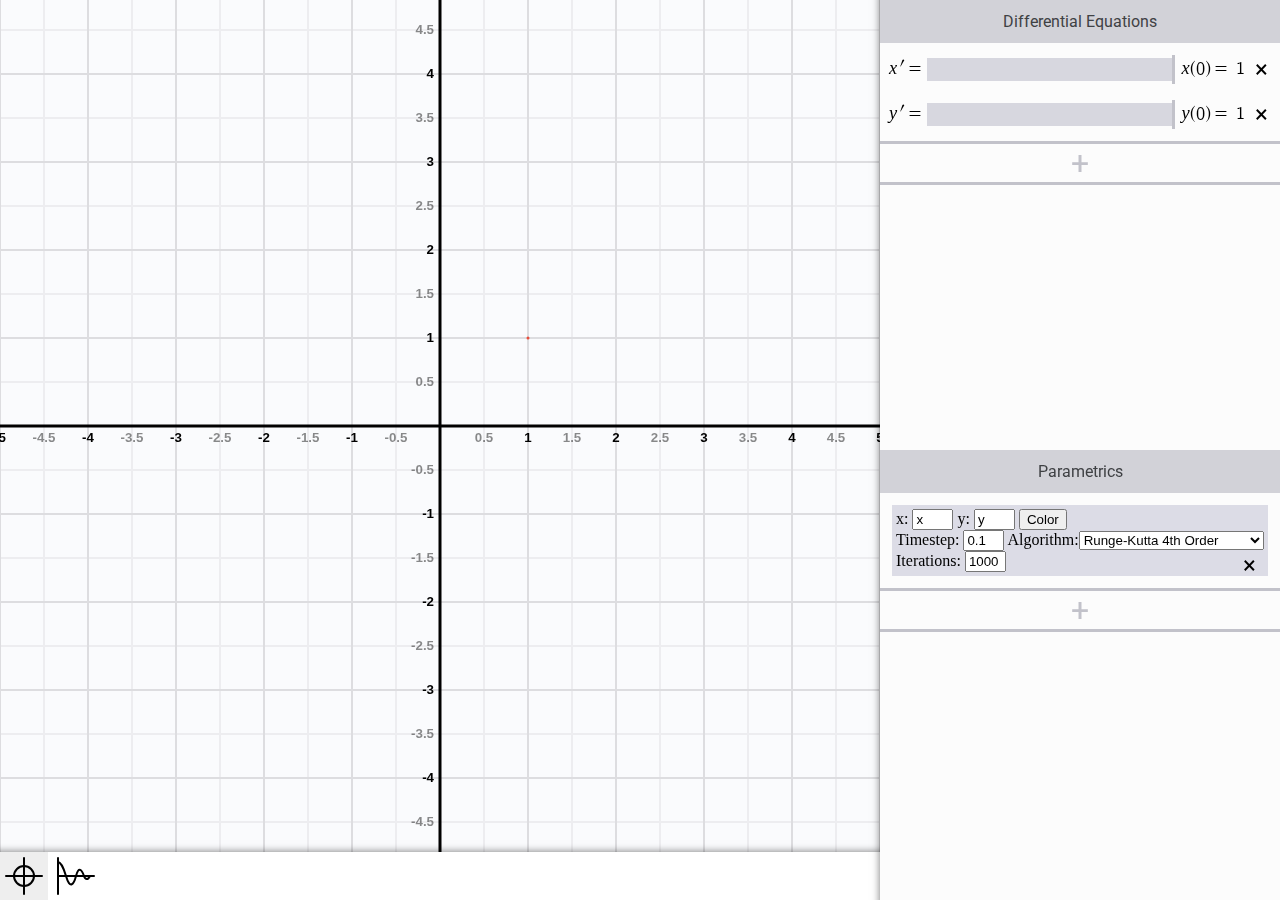
<file: index.html>
<!DOCTYPE html>
<html>
    <head>
        <title>Plot Differential Equations</title>
        <link href="https://fonts.googleapis.com/css?family=Roboto:700&display=swap" rel="stylesheet">
        <link rel="stylesheet" type="text/css" href="docs/mathquill.css">
        <link rel="stylesheet" type="text/css" href="docs/style.css">
    </head>
    <body>

        <div class="container">
            <div class="screen-container">
                <div style="flex: 1; overflow: hidden;">
                    <canvas id="graph" class="graph"></canvas>
                </div>
                <div class="screen-controls">
                    <img src="docs/parametric.svg" id="parametric-icon" class="icon icon-selected">
                    <img src="docs/time.svg" id="time-icon" class="icon">
                </div>
            </div>

            <div class="right-side">
                <div class="resize-bar"></div>

                <div class="ode-wrapper">
                    <div class="header">
                        Differential Equations
                    </div>

                    <div class="ode-rack">
                    </div>

                    <div class="add-equation-button" title="Add an ODE to the system">
                        +
                    </div>
                </div>

                <div class="parametric-wrapper">
                    <div class="header">
                        Parametrics
                    </div>
                    <div class="parametric-rack">

                    </div>

                    <div class="add-equation-button" title="Add a parametric to the plot">
                        +
                    </div>
                </div>
            </div>
        </div>

        <script src="docs/main.js"></script>
    </body>
</html>
</file>
<file: docs/mathquill.css>
/*
 * MathQuill v0.10.1               http://mathquill.com
 * by Han, Jeanine, and Mary  maintainers@mathquill.com
 *
 * This Source Code Form is subject to the terms of the
 * Mozilla Public License, v. 2.0. If a copy of the MPL
 * was not distributed with this file, You can obtain
 * one at http://mozilla.org/MPL/2.0/.
 */
@font-face {
  font-family: Symbola;
  src: url(font/Symbola.eot);
  src: local("Symbola Regular"), local("Symbola"), url(font/Symbola.woff2) format("woff2"), url(font/Symbola.woff) format("woff"), url(font/Symbola.ttf) format("truetype"), url(font/Symbola.otf) format("opentype"), url(font/Symbola.svg#Symbola) format("svg");
}
.mq-editable-field {
  display: -moz-inline-box;
  display: inline-block;
}
.mq-editable-field .mq-cursor {
  border-left: 1px solid black;
  margin-left: -1px;
  position: relative;
  z-index: 1;
  padding: 0;
  display: -moz-inline-box;
  display: inline-block;
}
.mq-editable-field .mq-cursor.mq-blink {
  visibility: hidden;
}
.mq-editable-field,
.mq-math-mode .mq-editable-field {
  border: 1px solid gray;
}
.mq-editable-field.mq-focused,
.mq-math-mode .mq-editable-field.mq-focused {
  -webkit-box-shadow: #8bd 0 0 1px 2px, inset #6ae 0 0 2px 0;
  -moz-box-shadow: #8bd 0 0 1px 2px, inset #6ae 0 0 2px 0;
  box-shadow: #8bd 0 0 1px 2px, inset #6ae 0 0 2px 0;
  border-color: #709AC0;
  border-radius: 1px;
}
.mq-math-mode .mq-editable-field {
  margin: 1px;
}
.mq-editable-field .mq-latex-command-input {
  color: inherit;
  font-family: "Courier New", monospace;
  border: 1px solid gray;
  padding-right: 1px;
  margin-right: 1px;
  margin-left: 2px;
}
.mq-editable-field .mq-latex-command-input.mq-empty {
  background: transparent;
}
.mq-editable-field .mq-latex-command-input.mq-hasCursor {
  border-color: ActiveBorder;
}
.mq-editable-field.mq-empty:after,
.mq-editable-field.mq-text-mode:after,
.mq-math-mode .mq-empty:after {
  visibility: hidden;
  content: 'c';
}
.mq-editable-field .mq-cursor:only-child:after,
.mq-editable-field .mq-textarea + .mq-cursor:last-child:after {
  visibility: hidden;
  content: 'c';
}
.mq-editable-field .mq-text-mode .mq-cursor:only-child:after {
  content: '';
}
.mq-editable-field.mq-text-mode {
  overflow-x: auto;
  overflow-y: hidden;
}
.mq-root-block,
.mq-math-mode .mq-root-block {
  display: -moz-inline-box;
  display: inline-block;
  width: 100%;
  padding: 2px;
  -webkit-box-sizing: border-box;
  -moz-box-sizing: border-box;
  box-sizing: border-box;
  white-space: nowrap;
  overflow: hidden;
  vertical-align: middle;
}
.mq-math-mode {
  font-variant: normal;
  font-weight: normal;
  font-style: normal;
  font-size: 115%;
  line-height: 1;
  display: -moz-inline-box;
  display: inline-block;
}
.mq-math-mode .mq-non-leaf,
.mq-math-mode .mq-scaled {
  display: -moz-inline-box;
  display: inline-block;
}
.mq-math-mode var,
.mq-math-mode .mq-text-mode,
.mq-math-mode .mq-nonSymbola {
  font-family: "Times New Roman", Symbola, serif;
  line-height: .9;
}
.mq-math-mode * {
  font-size: inherit;
  line-height: inherit;
  margin: 0;
  padding: 0;
  border-color: black;
  -webkit-user-select: none;
  -moz-user-select: none;
  user-select: none;
  box-sizing: border-box;
}
.mq-math-mode .mq-empty {
  background: #ccc;
}
.mq-math-mode .mq-empty.mq-root-block {
  background: transparent;
}
.mq-math-mode.mq-empty {
  background: transparent;
}
.mq-math-mode .mq-text-mode {
  font-size: 87%;
}
.mq-math-mode .mq-font {
  font: 1em "Times New Roman", Symbola, serif;
}
.mq-math-mode .mq-font * {
  font-family: inherit;
  font-style: inherit;
}
.mq-math-mode b,
.mq-math-mode b.mq-font {
  font-weight: bolder;
}
.mq-math-mode var,
.mq-math-mode i,
.mq-math-mode i.mq-font {
  font-style: italic;
}
.mq-math-mode var.mq-f {
  margin-right: 0.2em;
  margin-left: 0.1em;
}
.mq-math-mode .mq-roman var.mq-f {
  margin: 0;
}
.mq-math-mode big {
  font-size: 125%;
}
.mq-math-mode .mq-roman {
  font-style: normal;
}
.mq-math-mode .mq-sans-serif {
  font-family: sans-serif, Symbola, serif;
}
.mq-math-mode .mq-monospace {
  font-family: monospace, Symbola, serif;
}
.mq-math-mode .mq-overline {
  border-top: 1px solid black;
  margin-top: 1px;
}
.mq-math-mode .mq-underline {
  border-bottom: 1px solid black;
  margin-bottom: 1px;
}
.mq-math-mode .mq-binary-operator {
  padding: 0 0.2em;
  display: -moz-inline-box;
  display: inline-block;
}
.mq-math-mode .mq-supsub {
  font-size: 90%;
  vertical-align: -0.5em;
}
.mq-math-mode .mq-supsub.mq-limit {
  font-size: 80%;
  vertical-align: -0.4em;
}
.mq-math-mode .mq-supsub.mq-sup-only {
  vertical-align: .5em;
}
.mq-math-mode .mq-supsub.mq-sup-only .mq-sup {
  display: inline-block;
  vertical-align: text-bottom;
}
.mq-math-mode .mq-supsub .mq-sup {
  display: block;
}
.mq-math-mode .mq-supsub .mq-sub {
  display: block;
  float: left;
}
.mq-math-mode .mq-supsub.mq-limit .mq-sub {
  margin-left: -0.25em;
}
.mq-math-mode .mq-supsub .mq-binary-operator {
  padding: 0 .1em;
}
.mq-math-mode .mq-supsub .mq-fraction {
  font-size: 70%;
}
.mq-math-mode sup.mq-nthroot {
  font-size: 80%;
  vertical-align: 0.8em;
  margin-right: -0.6em;
  margin-left: .2em;
  min-width: .5em;
}
.mq-math-mode .mq-paren {
  padding: 0 .1em;
  vertical-align: top;
  -webkit-transform-origin: center .06em;
  -moz-transform-origin: center .06em;
  -ms-transform-origin: center .06em;
  -o-transform-origin: center .06em;
  transform-origin: center .06em;
}
.mq-math-mode .mq-paren.mq-ghost {
  color: silver;
}
.mq-math-mode .mq-paren + span {
  margin-top: .1em;
  margin-bottom: .1em;
}
.mq-math-mode .mq-array {
  vertical-align: middle;
  text-align: center;
}
.mq-math-mode .mq-array > span {
  display: block;
}
.mq-math-mode .mq-operator-name {
  font-family: Symbola, "Times New Roman", serif;
  line-height: .9;
  font-style: normal;
}
.mq-math-mode var.mq-operator-name.mq-first {
  padding-left: .2em;
}
.mq-math-mode var.mq-operator-name.mq-last {
  padding-right: .2em;
}
.mq-math-mode .mq-fraction {
  font-size: 90%;
  text-align: center;
  vertical-align: -0.4em;
  padding: 0 .2em;
}
.mq-math-mode .mq-fraction,
.mq-math-mode .mq-large-operator,
.mq-math-mode x:-moz-any-link {
  display: -moz-groupbox;
}
.mq-math-mode .mq-fraction,
.mq-math-mode .mq-large-operator,
.mq-math-mode x:-moz-any-link,
.mq-math-mode x:default {
  display: inline-block;
}
.mq-math-mode .mq-numerator,
.mq-math-mode .mq-denominator {
  display: block;
}
.mq-math-mode .mq-numerator {
  padding: 0 0.1em;
}
.mq-math-mode .mq-denominator {
  border-top: 1px solid;
  float: right;
  width: 100%;
  padding: 0.1em;
}
.mq-math-mode .mq-sqrt-prefix {
  padding-top: 0;
  position: relative;
  top: 0.1em;
  vertical-align: top;
  -webkit-transform-origin: top;
  -moz-transform-origin: top;
  -ms-transform-origin: top;
  -o-transform-origin: top;
  transform-origin: top;
}
.mq-math-mode .mq-sqrt-stem {
  border-top: 1px solid;
  margin-top: 1px;
  padding-left: .15em;
  padding-right: .2em;
  margin-right: .1em;
  padding-top: 1px;
}
.mq-math-mode .mq-vector-prefix {
  display: block;
  text-align: center;
  line-height: .25em;
  margin-bottom: -0.1em;
  font-size: 0.75em;
}
.mq-math-mode .mq-vector-stem {
  display: block;
}
.mq-math-mode .mq-large-operator {
  text-align: center;
}
.mq-math-mode .mq-large-operator .mq-from,
.mq-math-mode .mq-large-operator big,
.mq-math-mode .mq-large-operator .mq-to {
  display: block;
}
.mq-math-mode .mq-large-operator .mq-from,
.mq-math-mode .mq-large-operator .mq-to {
  font-size: 80%;
}
.mq-math-mode .mq-large-operator .mq-from {
  float: right;
  /* take out of normal flow to manipulate baseline */
  width: 100%;
}
.mq-math-mode,
.mq-math-mode .mq-editable-field {
  cursor: text;
  font-family: Symbola, "Times New Roman", serif;
}
.mq-math-mode .mq-overarrow {
  border-top: 1px solid black;
  margin-top: 1px;
  padding-top: 0.2em;
}
.mq-math-mode .mq-overarrow:before {
  display: block;
  position: relative;
  top: -0.34em;
  font-size: 0.5em;
  line-height: 0em;
  content: '\27A4';
  text-align: right;
}
.mq-math-mode .mq-overarrow.mq-arrow-left:before {
  -moz-transform: scaleX(-1);
  -o-transform: scaleX(-1);
  -webkit-transform: scaleX(-1);
  transform: scaleX(-1);
  filter: FlipH;
  -ms-filter: "FlipH";
}
.mq-math-mode .mq-selection,
.mq-editable-field .mq-selection,
.mq-math-mode .mq-selection .mq-non-leaf,
.mq-editable-field .mq-selection .mq-non-leaf,
.mq-math-mode .mq-selection .mq-scaled,
.mq-editable-field .mq-selection .mq-scaled {
  background: #B4D5FE !important;
  background: Highlight !important;
  color: HighlightText;
  border-color: HighlightText;
}
.mq-math-mode .mq-selection .mq-matrixed,
.mq-editable-field .mq-selection .mq-matrixed {
  background: #39F !important;
}
.mq-math-mode .mq-selection .mq-matrixed-container,
.mq-editable-field .mq-selection .mq-matrixed-container {
  filter: progid:DXImageTransform.Microsoft.Chroma(color='#3399FF') !important;
}
.mq-math-mode .mq-selection.mq-blur,
.mq-editable-field .mq-selection.mq-blur,
.mq-math-mode .mq-selection.mq-blur .mq-non-leaf,
.mq-editable-field .mq-selection.mq-blur .mq-non-leaf,
.mq-math-mode .mq-selection.mq-blur .mq-scaled,
.mq-editable-field .mq-selection.mq-blur .mq-scaled,
.mq-math-mode .mq-selection.mq-blur .mq-matrixed,
.mq-editable-field .mq-selection.mq-blur .mq-matrixed {
  background: #D4D4D4 !important;
  color: black;
  border-color: black;
}
.mq-math-mode .mq-selection.mq-blur .mq-matrixed-container,
.mq-editable-field .mq-selection.mq-blur .mq-matrixed-container {
  filter: progid:DXImageTransform.Microsoft.Chroma(color='#D4D4D4') !important;
}
.mq-editable-field .mq-textarea,
.mq-math-mode .mq-textarea {
  position: relative;
  -webkit-user-select: text;
  -moz-user-select: text;
  user-select: text;
}
.mq-editable-field .mq-textarea *,
.mq-math-mode .mq-textarea *,
.mq-editable-field .mq-selectable,
.mq-math-mode .mq-selectable {
  -webkit-user-select: text;
  -moz-user-select: text;
  user-select: text;
  position: absolute;
  clip: rect(1em 1em 1em 1em);
  -webkit-transform: scale(0);
  -moz-transform: scale(0);
  -ms-transform: scale(0);
  -o-transform: scale(0);
  transform: scale(0);
  resize: none;
  width: 1px;
  height: 1px;
}
.mq-math-mode .mq-matrixed {
  background: white;
  display: -moz-inline-box;
  display: inline-block;
}
.mq-math-mode .mq-matrixed-container {
  filter: progid:DXImageTransform.Microsoft.Chroma(color='white');
  margin-top: -0.1em;
}
</file>
<file: docs/style.css>
:root {
    --highlight-color: #c2c2ca;
}

html, body {
    height: 100%;
    margin: 0;

    overflow: hidden;

    -webkit-touch-callout: none; /* iOS Safari */
    -webkit-user-select: none; /* Safari */
    -khtml-user-select: none; /* Konqueror HTML */
    -moz-user-select: none; /* Old versions of Firefox */
    -ms-user-select: none; /* Internet Explorer/Edge */
    user-select: none; /* Non-prefixed version, currently
                        supported by Chrome, Opera and Firefox */
}

.header {
    background-color: #d2d2d8;
    padding: 12px;
    text-align: center;
    font-family: 'Roboto', sans-serif;
    color: rgb(63, 65, 68);
}

.container {
    display: flex;
    flex-direction: row;
    width: 100%;
    height: 100%;
}

.screen-container {
    flex: 1;
    display: flex;
    flex-direction: column;
    overflow: hidden;
    min-width: 0;
}

.graph {
    background-color: #fafbfd;
    flex: 1;
}

.right-side {
    width: 400px;
    padding: 0;
    background-color: #fcfcfc;
    display: flex;
    flex-direction: column;
    box-shadow: 8px 0px 8px 8px rgba(0, 0, 0, 0.534);
    z-index: 10;
}


.ode-wrapper {
    flex: 1;
}

.ode-rack {
    margin: 0px;
    flex: 1;
}

.parametric-wrapper {
    flex: 1;
}

.parametric-rack {
    margin: 12px;
    flex: 1;
}

.screen-controls {
    height: 48px;
    box-shadow: 0px 8px 8px 8px rgba(0, 0, 0, 0.534);
    z-index: 9;
}

.icon-selected {
    background-color: #eeeeee;
}



.resize-bar {
    position: absolute;
    width: 5px;
    height: 100%;
    cursor: ew-resize;
}



.parametric {
    background-color: #dcdce6;
    padding: 4px;
    margin: 8px 0px;
    position: relative;
}


.ode {
    display: flex;
    flex-direction: row;
    /*background-color: #dcdce6;*/
    padding: 4px;
    margin: 8px 0px;
}








.color-picker {
    position: absolute;
    left: 0;
    top: -100px;
    width: 300px;
    height: 40px;
    max-height: 40px;
    display: flex;
    flex-direction: row;
    overflow: show;

    transition: transform 0.1s ease-out;
    transform: scale(1, 1);
    transform-origin: 0 100%;
}

.color-picker.nonexistent {
    transform: scale(1, 0);

    transition: transform 0.1s ease-in;
}

.color-selection {
    height: 100%;
    flex: 1;

    transform: scale(1, 1);

    transition: transform ease-out 0.1s;
}

.color-selection:hover {
    transform: scale(1, 1.2);
}


.add-equation-button {
    width: 100%;
    background-color: none;
    border-top: 3px solid var(--highlight-color);
    border-bottom: 3px solid var(--highlight-color);
    text-align: center;
    font-size: 24pt;
    font-family: 'Roboto', sans-serif;
    color: var(--highlight-color);
}
.add-equation-button:hover {
    background-color: var(--highlight-color);
    cursor: pointer;
    color: white;
}



.remove-button {
    font-family: 'Roboto', sans-serif;
    width: 29px;
    height: 29px;
    text-align: center;
    vertical-align: middle;
    font-size: 18pt;
    padding: 0;
    margin: 0;
}

.remove-button:hover {
    color: red;
    cursor: pointer;
}
</file>
